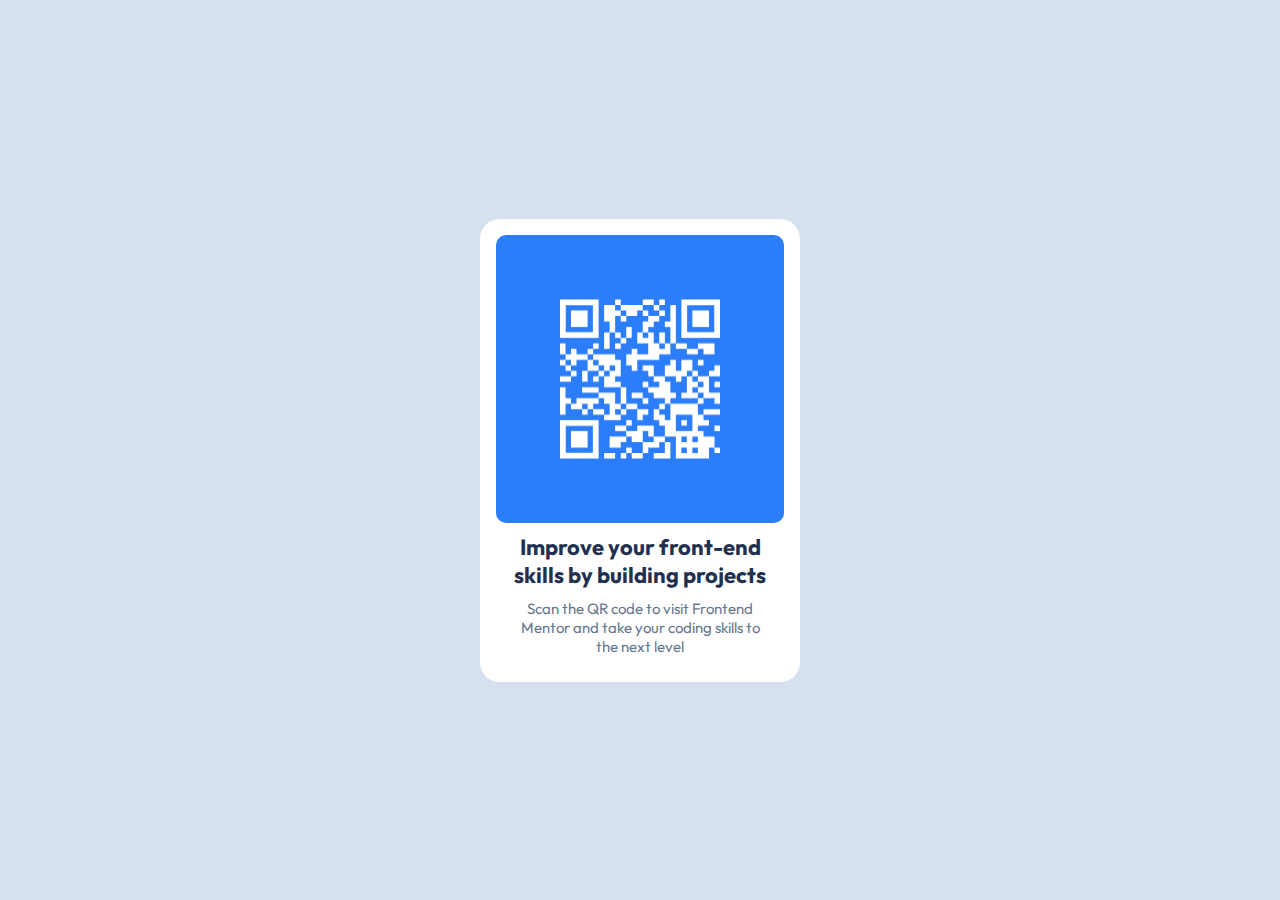
<file: index.html>
<!DOCTYPE html>
<html lang="en">
<head>
	<meta charset="utf-8">
	<meta name="viewport" content="width=device-width, initial-scale=1">
	<title>QR-CODE</title>
	<link rel="stylesheet" type="text/css" href="assets/css/qrCode.css">
</head>
<body>
<div class="qrodeContainer">
	<section class="qrCodeBox">
		<img src="assets/images/QR.png" alt="QR Code">
	</section>
	<section class="qrCodeInfoBox">
		<h2 class="boldFontHead">Improve your front-end skills by building projects</h2>
		<p class="infoTextStyle">Scan the QR code to visit Frontend Mentor and take your coding skills to the next level</p>
	</section>
</div>
</body>
</html>
</file>
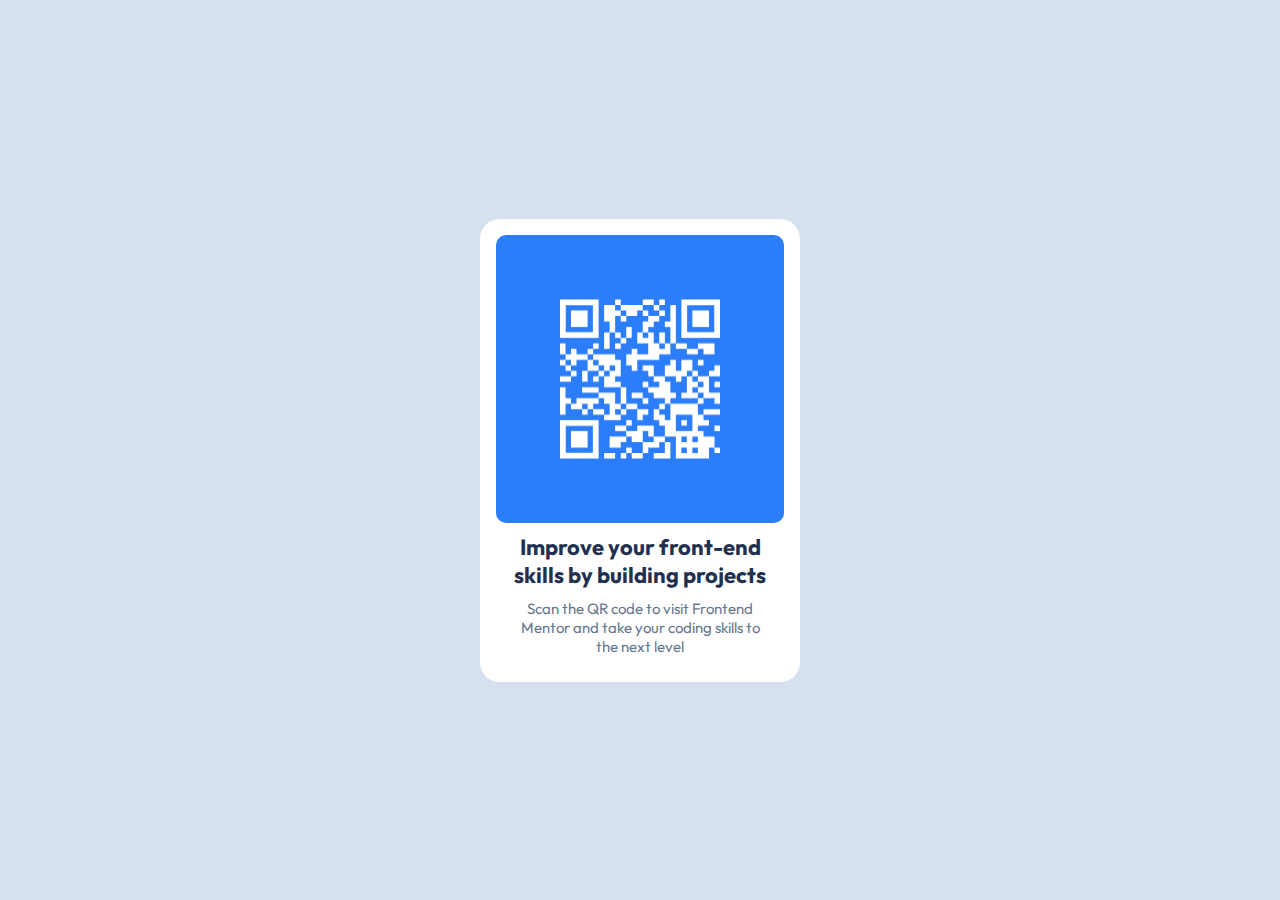
<file: qrCode.html>
<!DOCTYPE html>
<html>
<head>
	<meta charset="utf-8">
	<meta name="viewport" content="width=device-width, initial-scale=1">
	<title>QR-CODE</title>
	<link rel="stylesheet" type="text/css" href="assets/css/qrCode.css">
</head>
<body>
<div class="qrodeContainer">
	<section class="qrCodeBox">
		<img src="assets/images/QR.png">
	</section>
	<section class="qrCodeInfoBox">
		<h2 class="boldFontHead">Improve your front-end skills by building projects</h2>
		<p class="infoTextStyle">Scan the QR code to visit Frontend Mentor and take your coding skills to the next level</p>
	</section>
</div>
</body>
</html>
</file>
<file: assets/css/qrCode.css>
@font-face{
	font-family: "Outfit-Bold";
	src: url(../fonts/Outfit-Bold.ttf);
	font-style: bold;
}
@font-face{
	font-family: "Outfit-Regular";
	src: url(../fonts/Outfit-Regular.ttf);
	font-style: normal;
}
html, *{
	margin: 0;
	padding:0;
}
html,body{
	width: 100%;
	height: 100%;
}
body{
	background:#D5E1EF;
	display: flex;
}
.qrodeContainer{
	width:320px;
	/* height: 499px; */
	border-radius:20px;
	background:#fff;
	margin: auto;
	display: block;
	padding:16px;
	box-sizing: border-box;
}
.qrCodeBox{
	width:288px;
	height:288px;
	border-radius:10px;
	background:#2C7DFA;
	text-align: center;
}
.qrCodeBox img{
	width: 160px;
	height: 160px;
	margin: 64px;
}
.boldFontHead{
	font-family:Outfit-Bold;
	font-size:22px;
	text-align:center;
	margin-top:10px;
	color: #1F314F;
}
.infoTextStyle{
	font-family: Outfit-Regular;
	font-size:15px;
	color:#68778D;
	text-align: center;
	margin: 10px 15px 10px;
}
</file>
